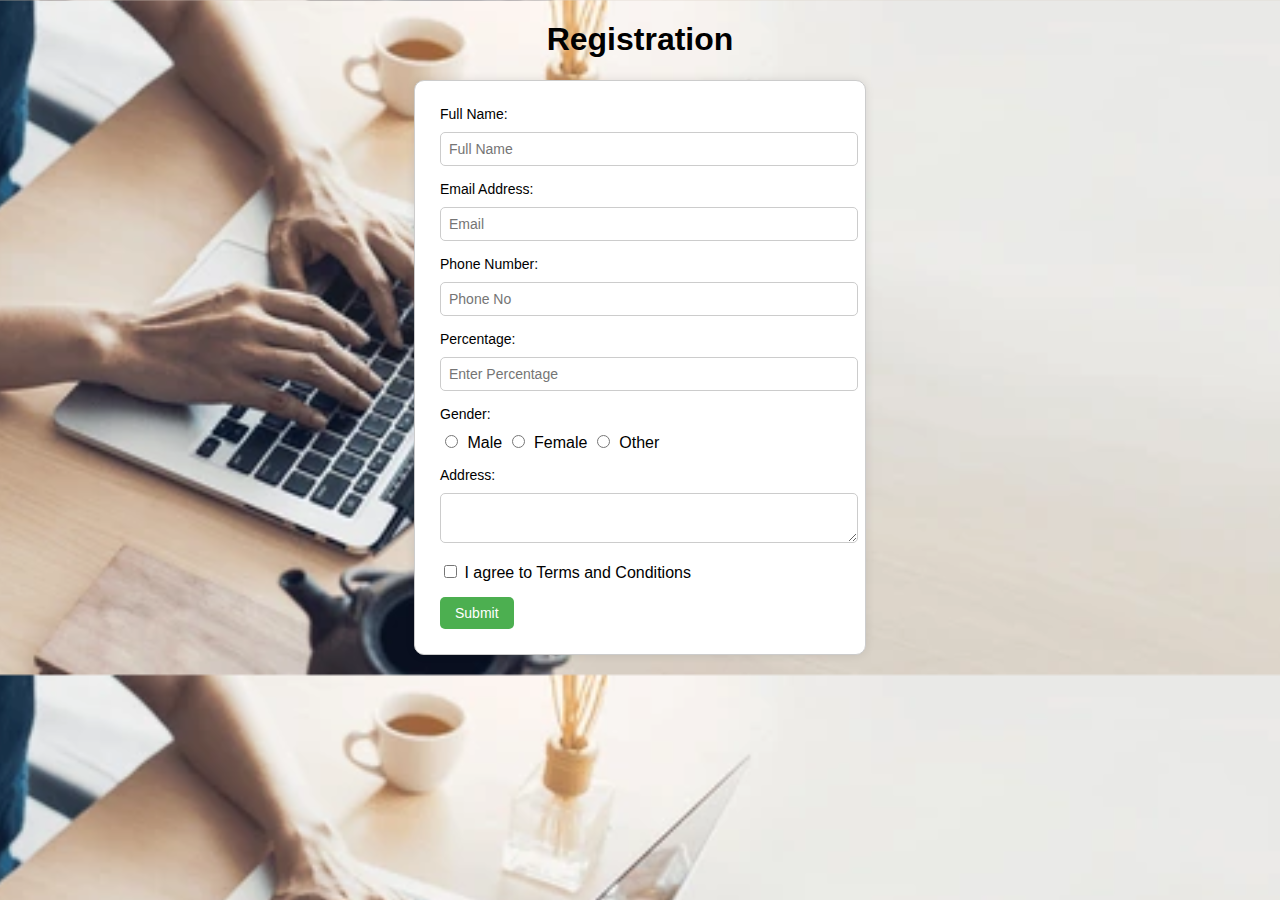
<file: index.html>
<!DOCTYPE html>
<html lang="en">
<head>
    <meta charset="UTF-8">
    <meta name="viewport" content="width=device-width, initial-scale=1.0">
    <title>Candidate information form</title>
    <link rel = "stylesheet" href="style.css">
</head>
<body>
    <center>
        <h1>Registration</h1>
    </center>
    <form id="candidate-form">
        <div class="form-group">
            <label for="full-name">Full Name:</label>
            <input type="text" id="full-name" name="full-name" placeholder="Full Name" required>
        </div>
        <div class="form-group">
            <label for="email">Email Address:</label>
            <input type="email" id="email" name="email"placeholder="Email" required>
        </div>
        <div class="form-group">
            <label for="phone-number">Phone Number:</label>
            <input type="text" id="phone-number" name="phone-number" placeholder="Phone No" 
                   pattern="\d{10}" maxlength="10" required 
                   oninvalid="this.setCustomValidity('Please enter a valid 10-digit phone number')" 
                   oninput="this.setCustomValidity('')">
        </div>
        <div class="form-group">
            <label for="percentage">Percentage:</label>
            <input type="number" id="percentage" name="percentage" placeholder="Enter Percentage" min="0" max="100" required>
        </div>
        <!-- <div class="form-group">
            <label for="percentage">Percentage:</label>
            <input type="number" id="percentage" name="percentage" placeholder="Enter Percentage" 
                   pattern="^[0-9]{1,3}$" title="Only numbers between 0 and 100 are allowed" required>
        </div> -->
        <div class="form-group">
            <label for="gender">Gender:</label>
            <input type="radio" id="male" name="gender" value="male"> Male
            <input type="radio" id="female" name="gender" value="female"> Female
            <input type="radio" id="other" name="gender" value="other"> Other
        </div>
        <div class="form-group">
            <label for="address">Address:</label>
            <textarea id="address" name="address" required></textarea>
        </div>
        <div class="form-group">
            <input type="checkbox" id="terms" name="terms" required> I agree to Terms and Conditions
        </div>
        <div>
            <button type="submit">Submit</button>
        </div>
            
      


    <script src="index.js">

    </script>
</body>
</html>
</file>
<file: style.css>
body {
    font-family: Arial, sans-serif;
    background-image: url('background.jpg'); 
    background-size: cover;
    background-position: center;
}

#candidate-form {
    max-width: 400px;
    margin: 20px auto;
    padding: 25px;
    border: 1px solid #ccc;
    border-radius: 10px;
    box-shadow: 0 0 10px rgba(0, 0, 0, 0.1);
    background-color: #fff;
    /* background: transparent; */

}
.form-group {
    margin-bottom: 15px;
}

label {
    display: block;
    margin-bottom: 10px;
    font-size: 14px
}

input[type="text"], input[type="email"], input[type="number"], textarea {
    width: 100%;
    padding: 8px;
    border: 1px solid #ccc;
    border-radius: 5px;
    font-size: 14px;
}

input[type="radio"] {
    margin-right: 5px;
}

button[type="submit"] {
    background-color: #4CAF50;
    color: #fff;
    padding: 8px 15px;
    border: none;
    border-radius: 5px;
    cursor: pointer;
    font-size: 14px;
}

button[type="submit"]:hover {
    background-color: #3e8e41;
}
</file>
